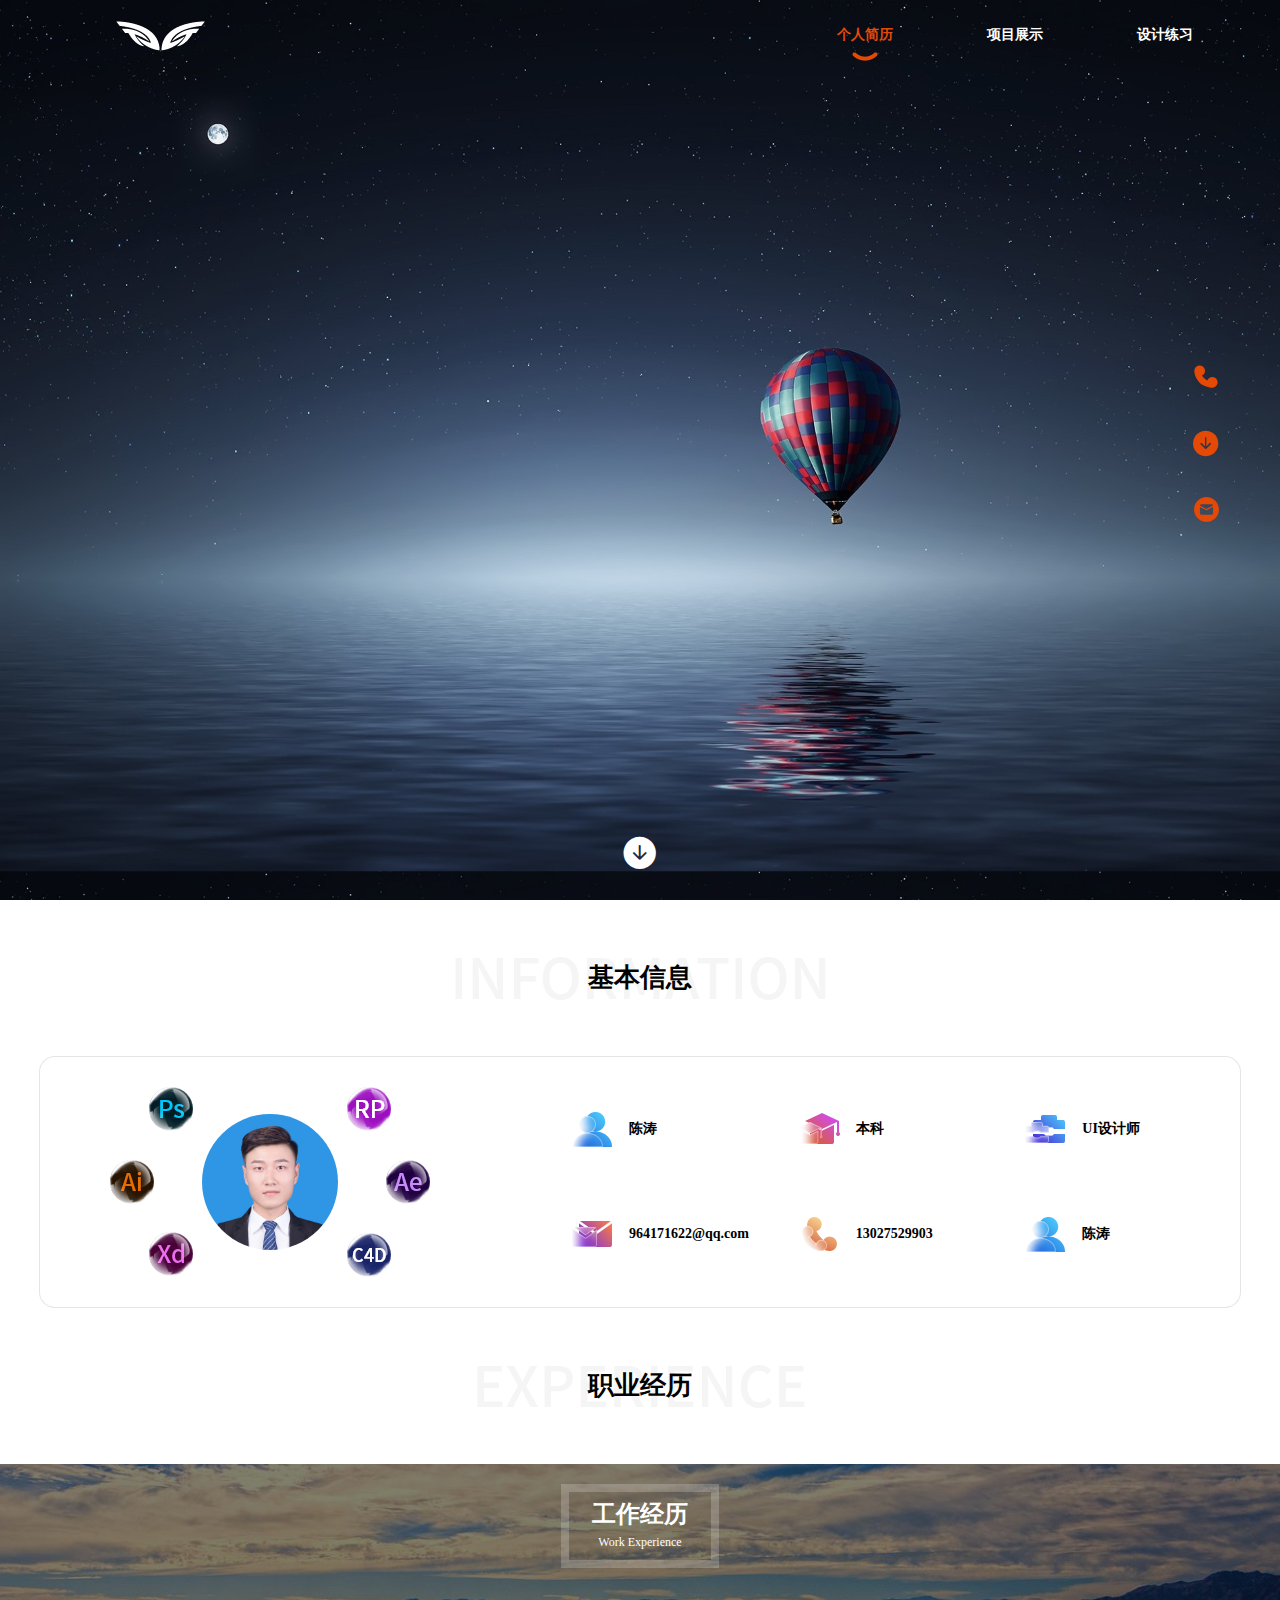
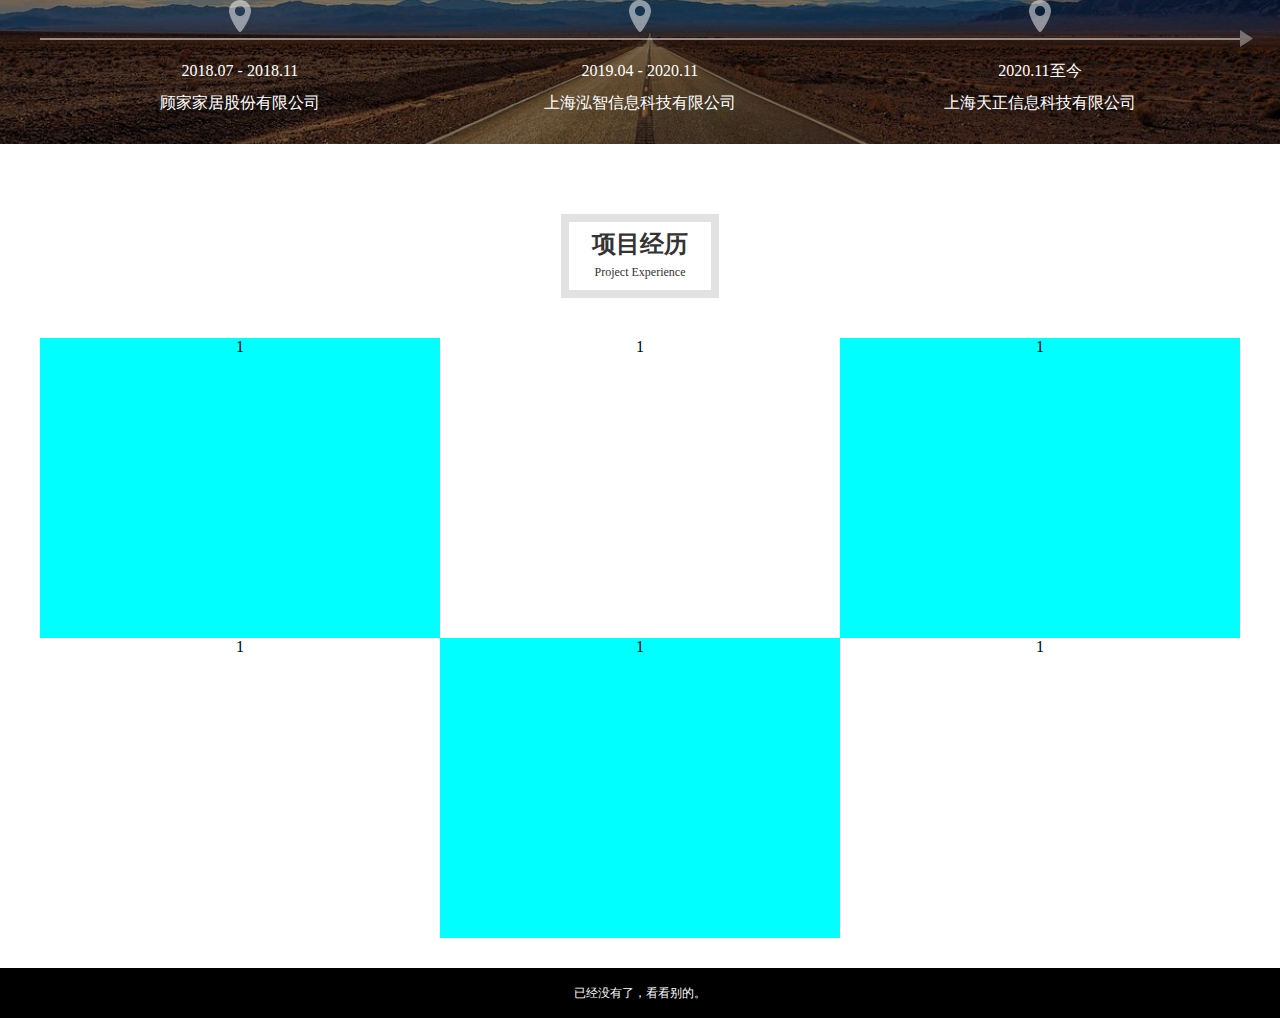
<file: index.html>
<!DOCTYPE html>
<html>
	<head>
		<meta charset="utf-8">
		<meta name="viewport" content="width=device-width, initial-scale=1.0, minimum-scale=1.0, maximum-scale=1.0, user-scalable=no">
		<link rel="stylesheet" type="text/css" href="css/common.css" media="(min-width: 1200px)"/>
		<link rel="stylesheet" type="text/css" href="css/indexcss.css" media="(min-width: 1200px)"/>
		<link rel="stylesheet" type="text/css" href="font/iconfont.css"/>
		<title>个人简历</title>
	</head>
	<body>
		<!-- 头部导航 -->
		<div class="head">
			<div class="nav">
				<div class="logo"></div>
				<ul class="nav-li">
					<li><a href="index.html">个人简历</a></li>
					<li><a href="itemview.html">项目展示</a></li>
					<li><a href="designdemo.html">设计练习</a></li>
				</ul>
			</div>
		</div>
		<!-- 侧边栏 -->
		<div class="nav-c">
			<div class="iphone">
				<i class="iconfont icon-dianhua"></i>
				<div class="iphone-nub">13027529903</div>
			</div>
			<div class="chat">
				<i class="iconfont icon-xiahua"></i>
				<div class="chat-nub">
				</div>
			</div>
			<div class="email">
				<i class="iconfont icon-youxiang"></i>
				<div class="email-nub">964171622@qq.com</div>
			</div>
		</div>
		<!-- 首屏 -->
		<div class="firstScreen">
			<div class="firstScreen-center">
				<div class="firstScreen-title">
				</div>
				<div class="down"><i class="iconfont icon-xiahua"></i></div>
			</div>
		</div>
		<!-- 标题 -->
		<div class="tittle infor">
			<h1>基本信息</h1>
		</div>
		<!-- 个人简介 -->
		<div class="msg">
			<div class="msgleft">
				<img src="imgs/msgleft.png" alt="">
			</div>
			<ul class="msgright">
				<li>
					<div class="icon"><img src="imgs/user.png" alt=""></div>
					<p>陈涛</p>
				</li>
				<li>
					<div class="icon"><img src="imgs/school.png" alt=""></div>
					<p>本科</p>
				</li>
				<li>
					<div class="icon"><img src="imgs/work.png" alt=""></div>
					<p>UI设计师</p>
				</li>
				<li>
					<div class="icon"><img src="imgs/emil.png" alt=""></div>
					<p>964171622@qq.com</p>
				</li>
				<li>
					<div class="icon"><img src="imgs/phone.png" alt=""></div>
					<p>13027529903</p>
				</li>
				<li>
					<div class="icon"><img src="imgs/user.png" alt=""></div>
					<p>陈涛</p>
				</li>
			</ul>
		</div>
		<!-- 标题 -->
		<div class="tittle work">
			<h1>职业经历</h1>
		</div>
		<!-- 第二屏 -->
		<div class="ex">
			<div class="exTittle">
				<h1>工作经历</h1>
				<span>Work Experience</span>
			</div>
			<ul class="exInfor">
				<li>
					<p>2018.07 - 2018.11</p>
					<p>顾家家居股份有限公司</p>
				</li>
				<li>
					<p>2019.04 - 2020.11</p>
					<p>上海泓智信息科技有限公司</p>
				</li>
				<li>
					<p>2020.11至今</p>
					<p>上海天正信息科技有限公司</p>
				</li>
			</ul>
		</div>
		<div class="pro">
			<div class="exTittle">
				<h1>项目经历</h1>
				<span>Project Experience</span>
			</div>
			<ul class="proItem">
				<li>1</li>
				<li>1</li>
				<li>1</li>
				<li>1</li>
				<li>1</li>
				<li>1</li>
			</ul>
		</div>
		
		<!-- 底部 -->
		<div class="foot">
			已经没有了，看看别的。
		</div>
	</body>
</html>
</file>
<file: css/common.css>
*{margin: 0;padding: 0;text-decoration: none;list-style: none;}
a{color: #fff;}
body,html{height: 100%;background-color: #ffffff;}
/* 头部导航样式 */
.head{width: 100%;height: 70px;}
.head .nav{width: 1200px;height: 100%;margin: 0 auto;}
.head .nav .logo{width: 240px;height: 100%;background-image: url(../imgs/logo.png);display: inline-block;}
.head .nav .nav-li{width: 450px;height: 100%;display: inline-block;float: right;}
.head .nav .nav-li li{width: 150px;height: 100%;float: left;text-align: center;color: #fff;font-size: 14px;line-height: 70px;font-weight: 600;position: relative;}
.head .nav .nav-li li a{width: 150px;height: 100%;display: block;}
.head .nav .nav-li li:first-child a{color:#e44906 ;}
.head .nav .nav-li li::before{content: "";background: url(../imgs/nav-bar.png) no-repeat;background-size: 100%;position: absolute;left:62px;top: 52px;width: 26px;height: 9px;opacity: 0;}
.head .nav .nav-li li:first-child::before{opacity: 1;}
.head .nav .nav-li li:hover::before{opacity: 1;transition: 1s;}
#header.head{background-color: #000000;}

/* 侧边栏样式 */
.nav-c{width: 48px;height: 200px;position: fixed;z-index: 99;right: 50px;top: 50%;margin-top: -100px;display: -webkit-box;-webkit-box-orient: vertical;text-align: center;}
.nav-c .iphone,.nav-c .chat,.nav-c .email{-webkit-box-flex:1;width: 100%;padding: 10px 0px;}
.nav-c .iconfont{font-size: 28px;margin-top: 2px;display: block;color: #e44906;}
.nav-c .iphone .iphone-nub{width: 180px;height: 48px;text-align: center;line-height: 48px;font-size: 16px;font-weight: bold;position: absolute;right: 50px;top: 12px;display: none;color: #333;box-shadow: 0 0 5px rgba(228,73,6,0.4);border-radius: 8px;background-color: #fff;}
.nav-c .email .email-nub{width: 180px;height: 48px;text-align: center;line-height: 48px;font-size: 16px;font-weight: bold;position: absolute;right: 50px;bottom: 12px;display: none;color: #333;box-shadow: 0 0 5px rgba(228,73,6,0.4);border-radius: 8px;background-color: #fff;}
.nav-c .chat .chat-nub{width: 120px;height: 120px;text-align: center;position: absolute;right: 50px;bottom: 30px;display: none;background: url(../imgs/chat.png) no-repeat center;background-size: 90%;box-shadow: 0 0 5px rgba(228,73,6,0.4);border-radius: 8px;background-color: #fff;}
.nav-c .iphone:hover>.iphone-nub,.nav-c .email:hover>.email-nub,.nav-c .chat:hover>.chat-nub{display: block;}
.nav-c .iphone:hover>.iconfont,.nav-c .email:hover>.iconfont,.nav-c .chat:hover>.iconfont{opacity: 0.5;}

/* 标题样式 */
.tittle{width: 100%;height: 56px;background-color: green;margin: 50px auto;}
.infor{background: url(../imgs/information.png) no-repeat center;background-size: auto 100%;}
.work{background: url(../imgs/experience.png) no-repeat center;background-size: auto 100%;}
.tittle h1{font-size: 26px;text-align: center;line-height: 56px;}
/* 底部样式 */
.foot{width: 100%;height: 50px;background-color: #000000;margin-top: 30px;color: #FFFFFF;font-size: 12px;line-height: 50px;text-align: center;}
</file>
<file: css/indexcss.css>
/* 首屏样式 */
.firstScreen{width: 100%;height: 100%;background-image: url(../imgs/bj02.jpg);background-size: 100% auto ;margin-top: -70px;}
.firstScreen .firstScreen-center{width: 1200px;height: calc(100vh);margin: 0 auto;}
.firstScreen .firstScreen-center .down{width: 100%;height: 10%;padding-top: 25px;box-sizing: border-box;}
.firstScreen .firstScreen-center .down i{width: 36px;height: 36px;color: #fff;margin: 0 auto;display: block;font-size: 35px;-webkit-animation-name: icon;-webkit-animation-duration:3.5s;-webkit-animation-iteration-count: infinite;}
@-webkit-keyframes icon {
	0%{opacity: 0;}
	50%{opacity: 0.6;}
	100%{opacity: 0;}
}
.firstScreen .firstScreen-title{width: 100%;height: 90%;padding-top: 70px;box-sizing: border-box;}
/* 第二屏样式 */
.ex{width: 100%;height: 280px;background-image: url(../imgs/workBj.png);background-size: auto 100%;background-position: center;padding-top: 20px;box-sizing:  border-box;}
.exTittle{width: 158px;height: 84px;margin: 0 auto;border: 8px solid rgba(255, 255, 255, 0.2);text-align: center;padding: 5px;box-sizing: border-box;}
.exTittle h1{font-size: 24px;line-height: 35px;color: #ffffff;}
.exTittle span{font-size: 12px;color: #ffffff;font-weight: lighter;}
.exInfor{width: 1200px;margin: 0 auto;height: 176px;padding-top: 70px;box-sizing: border-box;}
.exInfor li{float: left;width: 33.33%;text-align: center;border-top: 2px solid rgba(255, 255, 255, 0.5);color: #ffffff;line-height: 32px;padding-top: 15px;box-sizing: border-box;position: relative;}
.exInfor li::before{content: url(../imgs/zuobiao.png);position: absolute;top: -40px;left: 50%;margin-left: -11px;}
.exInfor li:last-child::after{content: url(../imgs/jiantou.png);position: absolute;right: -13px;top: -14px;}
.pro{width: 1200px;height: auto;margin: 0 auto;padding-top: 20px;margin-top: 50px;}
.pro .exTittle{width: 158px;height: 84px;margin: 0 auto;border: 8px solid rgba(112, 112, 112, 0.2);text-align: center;padding: 5px;box-sizing: border-box;}
.pro .exTittle h1,.pro .exTittle span{color: #333333;}
.pro .proItem{width: 1200px;height: auto;display: flex;flex-flow: row wrap;margin-top: 40px;}
.pro .proItem li{width: 33.33%;height: 300px;text-align: center;}
.pro .proItem li:hover{opacity: 0.5;}
.pro .proItem li:nth-child(odd){background-color: aqua;}
/* 个人简介样式 */
.msg{width: 1200px;height: 250px;border-radius: 16px;background-color: #ffffff;margin: 0 auto;border: 1px solid rgba(0,0,0,0.1);}
.msg .msgleft{width: 460px;height: 100%;border-radius: 16px 0 0 16px;float: left;}
.msg .msgright{width: 740px;height: 100%;display: flex;flex-flow: row wrap;padding: 20px 0px 20px 60px;box-sizing: border-box;}
.msg .msgright li{width: 33.33%;height: 50%;padding: 30px 10px 0 10px;box-sizing: border-box;}
.msg .msgright li .icon{width: 44px;height: 44px; float: left;}
.msg .msgright li .icon img{display: block;width: 100%;height: 100%;}
.msg .msgright li p{line-height: 44px;display: inline-block;margin-left: 15px;font-weight: bold;font-size: 14px;}
</file>
<file: font/iconfont.css>
@font-face {
  font-family: "iconfont"; /* Project id 2768344 */
  src: url('iconfont.woff2?t=1636890029673') format('woff2'),
       url('iconfont.woff?t=1636890029673') format('woff'),
       url('iconfont.ttf?t=1636890029673') format('truetype');
}

.iconfont {
  font-family: "iconfont" !important;
  font-size: 16px;
  font-style: normal;
  -webkit-font-smoothing: antialiased;
  -moz-osx-font-smoothing: grayscale;
}

.icon-shejishi2:before {
  content: "\e643";
}

.icon-youxiang:before {
  content: "\e626";
}

.icon-xingming:before {
  content: "\e605";
}

.icon-dianhua:before {
  content: "\e8c3";
}

.icon-dizhi:before {
  content: "\e609";
}

.icon-xueli:before {
  content: "\e612";
}

.icon-xiahua:before {
  content: "\e614";
}
</file>
